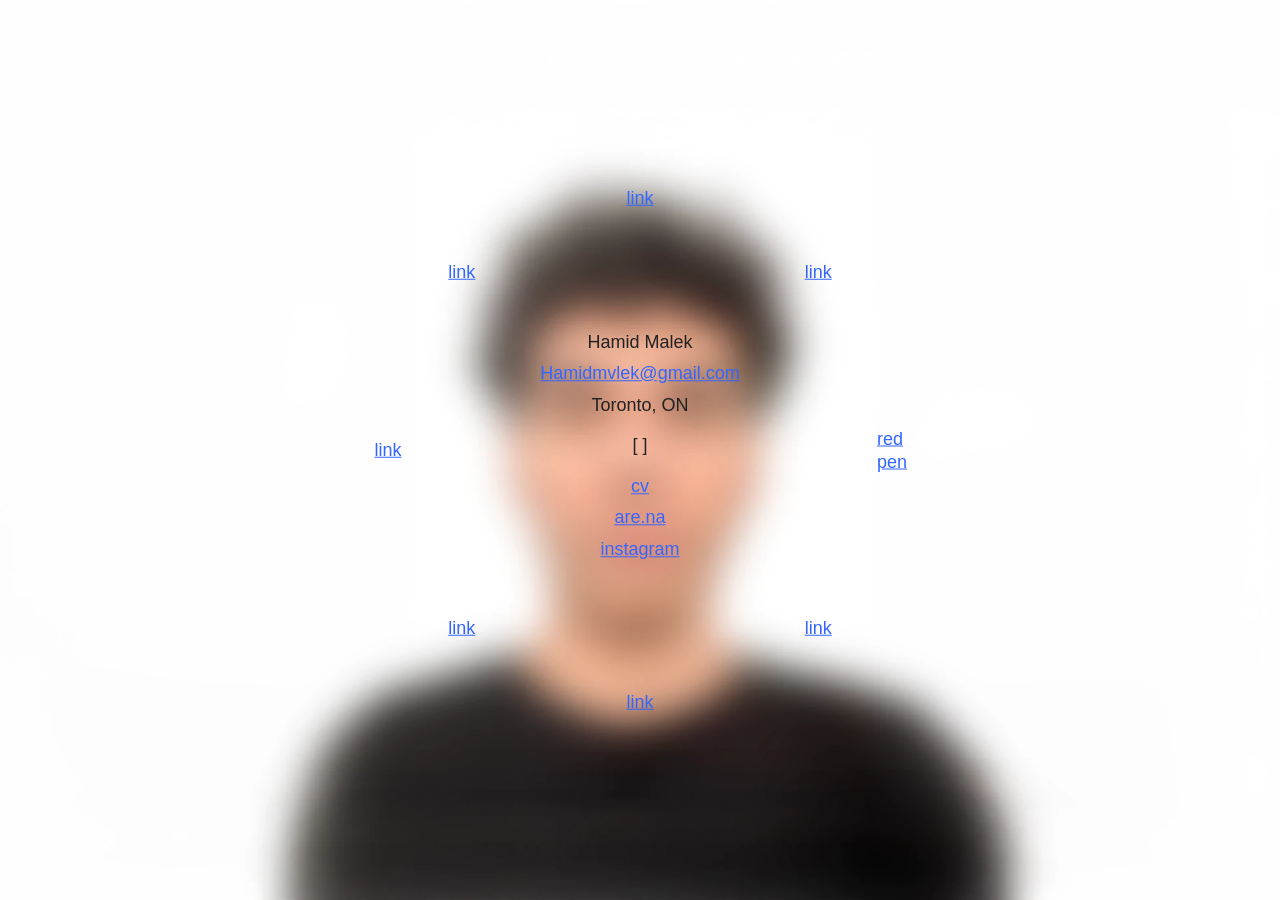
<file: index.html>
<!doctype html>
<html lang="en">
    <head>
        <meta charset="UTF-8" />
        <meta name="viewport" content="width=device-width, initial-scale=1, viewport-fit=cover" />
        <title>Hamid Malek</title>
        <meta name="description" content="Hamid Malek — Toronto, ON." />
        <meta name="theme-color" content="#f2f2f2" />

        <link rel="icon" href="favicon-32.png" type="image/png" sizes="32x32" />
        <link rel="apple-touch-icon" href="apple-touch-icon.png" />

        <link rel="preload" as="image" href="bg-4875.webp" type="image/webp" media="(orientation: portrait), (min-resolution: 1.5dppx), (min-width: 2400px)" />
        <link rel="preload" as="image" href="bg-2400.webp" type="image/webp" media="(orientation: landscape) and (max-resolution: 1.49dppx) and (max-width: 2399px)" />
        <link rel="stylesheet" href="styles.css?v=4" />
    </head>
    <body>
        <main class="container">
            <div class="center">
                <p>Hamid Malek</p>
                <a href="mailto:hamidmvlek@gmail.com">Hamidmvlek@gmail.com</a>
                <p>Toronto, ON</p>
                <br />
                <p>[ ]</p>
                <br />
                <a href="#">cv</a> <br />
                <a href="#">are.na</a><br />
                <a href="#">instagram</a><br /><br />
                <!--<img
                    src="https://blob.gifcities.org/gifcities/SWBI7ZTR3VMXKV6N6RULJYDGORV42ME2.gif"
                    width="50"
                    alt="logo"
                    />-->
            </div>

            <nav class="circle" id="circle" aria-label="Links"></nav>
        </main>

        <script src="script.js?v=5" defer></script>
    </body>
</html>
</file>
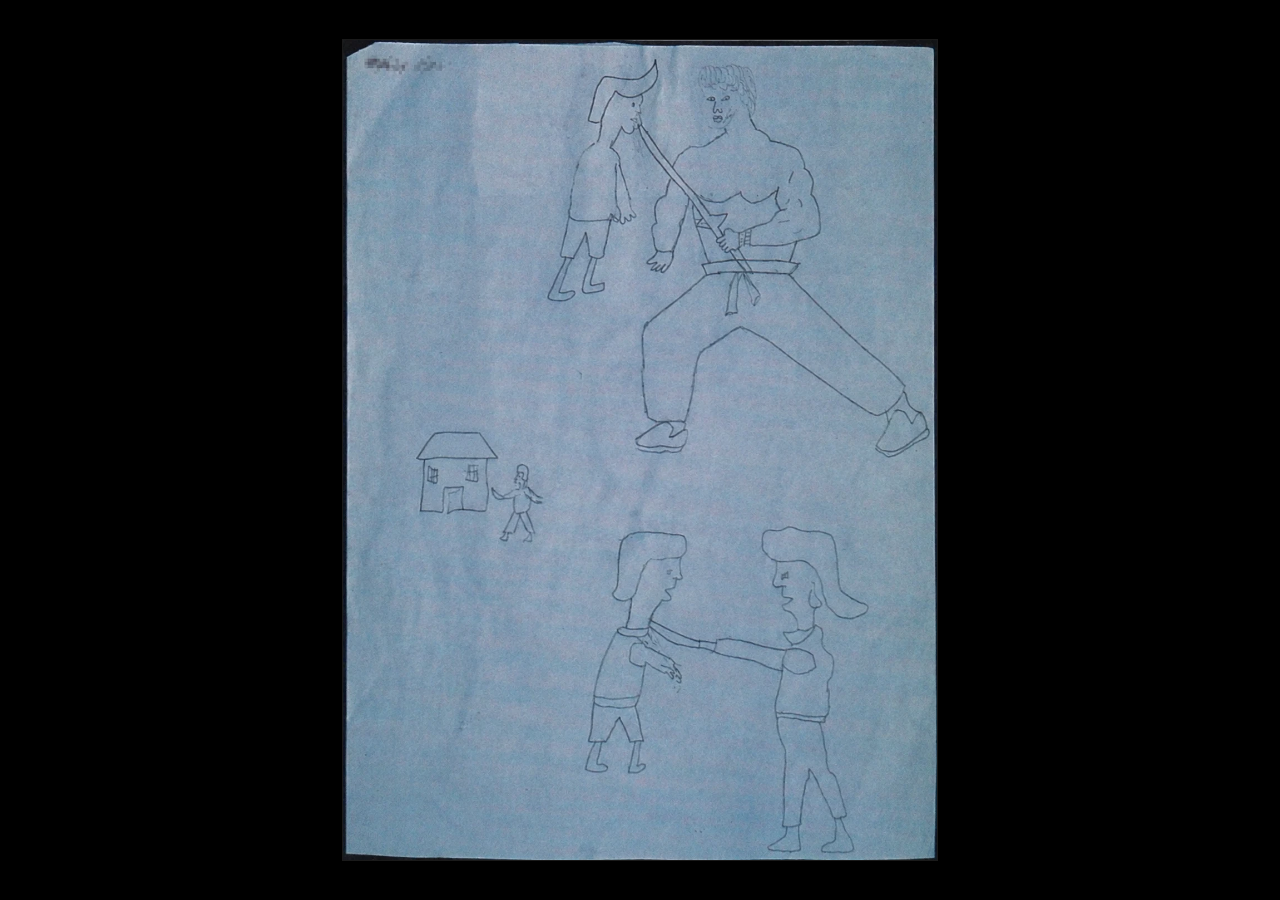
<file: red-pen/index.html>
<!doctype html>
<html lang="en">
<head>
<meta charset="UTF-8" />
<meta name="viewport" content="width=device-width, initial-scale=1, maximum-scale=1, minimum-scale=1, user-scalable=no, viewport-fit=cover" />
<meta name="color-scheme" content="dark" />
<meta name="theme-color" content="#000000" />
<meta name="apple-mobile-web-app-capable" content="yes" />
<meta name="apple-mobile-web-app-status-bar-style" content="black-translucent" />
<meta name="mobile-web-app-capable" content="yes" />
<title>Red Pen</title>
<link rel="icon" href="favicon-32.png" type="image/png" sizes="32x32" />
<link rel="apple-touch-icon" href="apple-touch-icon.png" />
<link rel="manifest" href="manifest.webmanifest" />
<link rel="preload" as="image" href="background.webp" type="image/webp" />
<link rel="stylesheet" href="styles.css" />
</head>
<body>
<main id="stage">
  <div id="frame">
    <picture>
      <source srcset="background.webp" type="image/webp">
      <img id="bg" src="background.jpg" width="1068" height="1473" alt="Pen drawing on blue paper" draggable="false">
    </picture>
    <canvas id="ink" aria-label="Drawing surface: click or touch to draw in red"></canvas>
  </div>
</main>
<script src="script.js" defer></script>
</body>
</html>
</file>
<file: styles.css>
html {
    -webkit-text-size-adjust: 100%;
    text-size-adjust: 100%;
    overflow: hidden; /* the rotating ring's corners must never cause scrolling */
    overscroll-behavior: none;
}

body {
    background-color: #f2f2f2;
    background-image: url("bg-2400.jpg");
    background-image: image-set(url("bg-2400.webp") type("image/webp"), url("bg-2400.jpg") type("image/jpeg"));
    background-size: cover;
    background-repeat: no-repeat;
    background-position: center;
    margin: 0;
    padding: env(safe-area-inset-top) env(safe-area-inset-right) env(safe-area-inset-bottom) env(safe-area-inset-left);
    box-sizing: border-box;
    min-height: 100vh;
    min-height: 100dvh; /* accounts for mobile browser toolbars */
    font-family: Arial, Helvetica, sans-serif;
    font-size: 8px;
    display: flex;
    align-items: center;
    justify-content: center;
    overflow: hidden;
}

/* Portrait phones/tablets and retina screens stretch the photo much more,
   so give them the full-resolution version */
@media (orientation: portrait), (min-resolution: 1.5dppx), (min-width: 2400px) {
    body {
        background-image: url("bg-4875.jpg");
        background-image: image-set(url("bg-4875.webp") type("image/webp"), url("bg-4875.jpg") type("image/jpeg"));
    }
}

.container {
    --size: 56vmin; /* fallback; script.js fits this to the screen */
    --fs: clamp(14px, 2vmin, 18px);
    position: relative;
    flex: none;
    width: var(--size); /* responsive size */
    height: var(--size); /* same as width for a circle */
}

.center {
    position: absolute;
    top: 50%;
    left: 50%;
    transform: translate(-50%, -50%);
    text-align: center;
    z-index: 2;
    white-space: nowrap;
}

.center p,
.center a {
    margin: 0.25em 0;
    font-size: var(--fs);
    line-height: 1.25;
    color: #222;
}

.center a {
    display: inline-block;
}

.center br {
    line-height: 0.6;
}

.center a,
.rotating-link a {
    -webkit-tap-highlight-color: transparent;
    color: #3366ff;
    text-decoration: underline;
}

.center a:hover,
.rotating-link a:hover {
    color: #0033cc;
}

.center a:focus-visible,
.rotating-link a:focus-visible {
    outline: 2px solid #3366ff;
    outline-offset: 2px;
}

.circle {
    position: absolute;
    width: 100%;
    height: 100%;
    top: 0;
    left: 0;
    animation: rotate 120s linear infinite;
    will-change: transform;
}

.rotating-link {
    position: absolute;
    transform: translate(-50%, -50%);
    animation: counterRotate 120s linear infinite;
}

.rotating-link a {
    display: inline-block;
    padding: 6px; /* bigger tap target on touch screens */
    font-size: var(--fs);
    line-height: 1.25;
}

@media (prefers-reduced-motion: reduce) {
    .circle,
    .rotating-link {
        animation: none;
    }
}

@keyframes rotate {
    from {
        transform: rotate(0deg);
    }
    to {
        transform: rotate(360deg);
    }
}

@keyframes counterRotate {
    from {
        transform: translate(-50%, -50%) rotate(0deg);
    }
    to {
        transform: translate(-50%, -50%) rotate(-360deg);
    }
}
</file>
<file: red-pen/styles.css>
*, *::before, *::after { box-sizing: border-box; margin: 0; padding: 0; }
  /* Layout: one fixed sheet floating centered on pure black, like a photo held up in a viewer. */
  :root {
    --void: #000000;
    --edge: #1a1a1a;
    --paper: #a9bfd4;
    color-scheme: dark;
  }
  html, body {
    height: 100%;
    overflow: hidden;
    overscroll-behavior: none;
    background: var(--void);
    touch-action: none;
    -webkit-user-select: none;
    user-select: none;
    -webkit-touch-callout: none;
    -webkit-tap-highlight-color: transparent;
  }
  #stage {
    position: fixed;
    inset: 0;
    display: grid;
    place-items: center;
    align-content: center;
    justify-content: center;
    /* Same space on every side so the sheet sits dead center, even with a notch. */
    padding-block: max(24px, env(safe-area-inset-top, 0px), env(safe-area-inset-bottom, 0px));
    padding-left: max(16px, 7.5vw, env(safe-area-inset-left, 0px), env(safe-area-inset-right, 0px));
    padding-right: max(16px, 7.5vw, env(safe-area-inset-left, 0px), env(safe-area-inset-right, 0px));
    cursor: crosshair;
    background: var(--void);
  }
  @media (min-width: 700px) {
    #stage { padding-block: 40px; padding-left: 40px; padding-right: 40px; }
  }
  #frame {
    position: relative;
    max-width: 100%;
    background: var(--paper);
    outline: 1px solid var(--edge);
    line-height: 0;
  }
  #bg, #ink {
    position: absolute;
    inset: 0;
    width: 100%;
    height: 100%;
    display: block;
    pointer-events: none;
  }
  #bg { object-fit: fill; }
  /* Multiply lets the paper grain show through the red, like graphite-style pencil on paper. */
  #ink { mix-blend-mode: multiply; }
</file>
